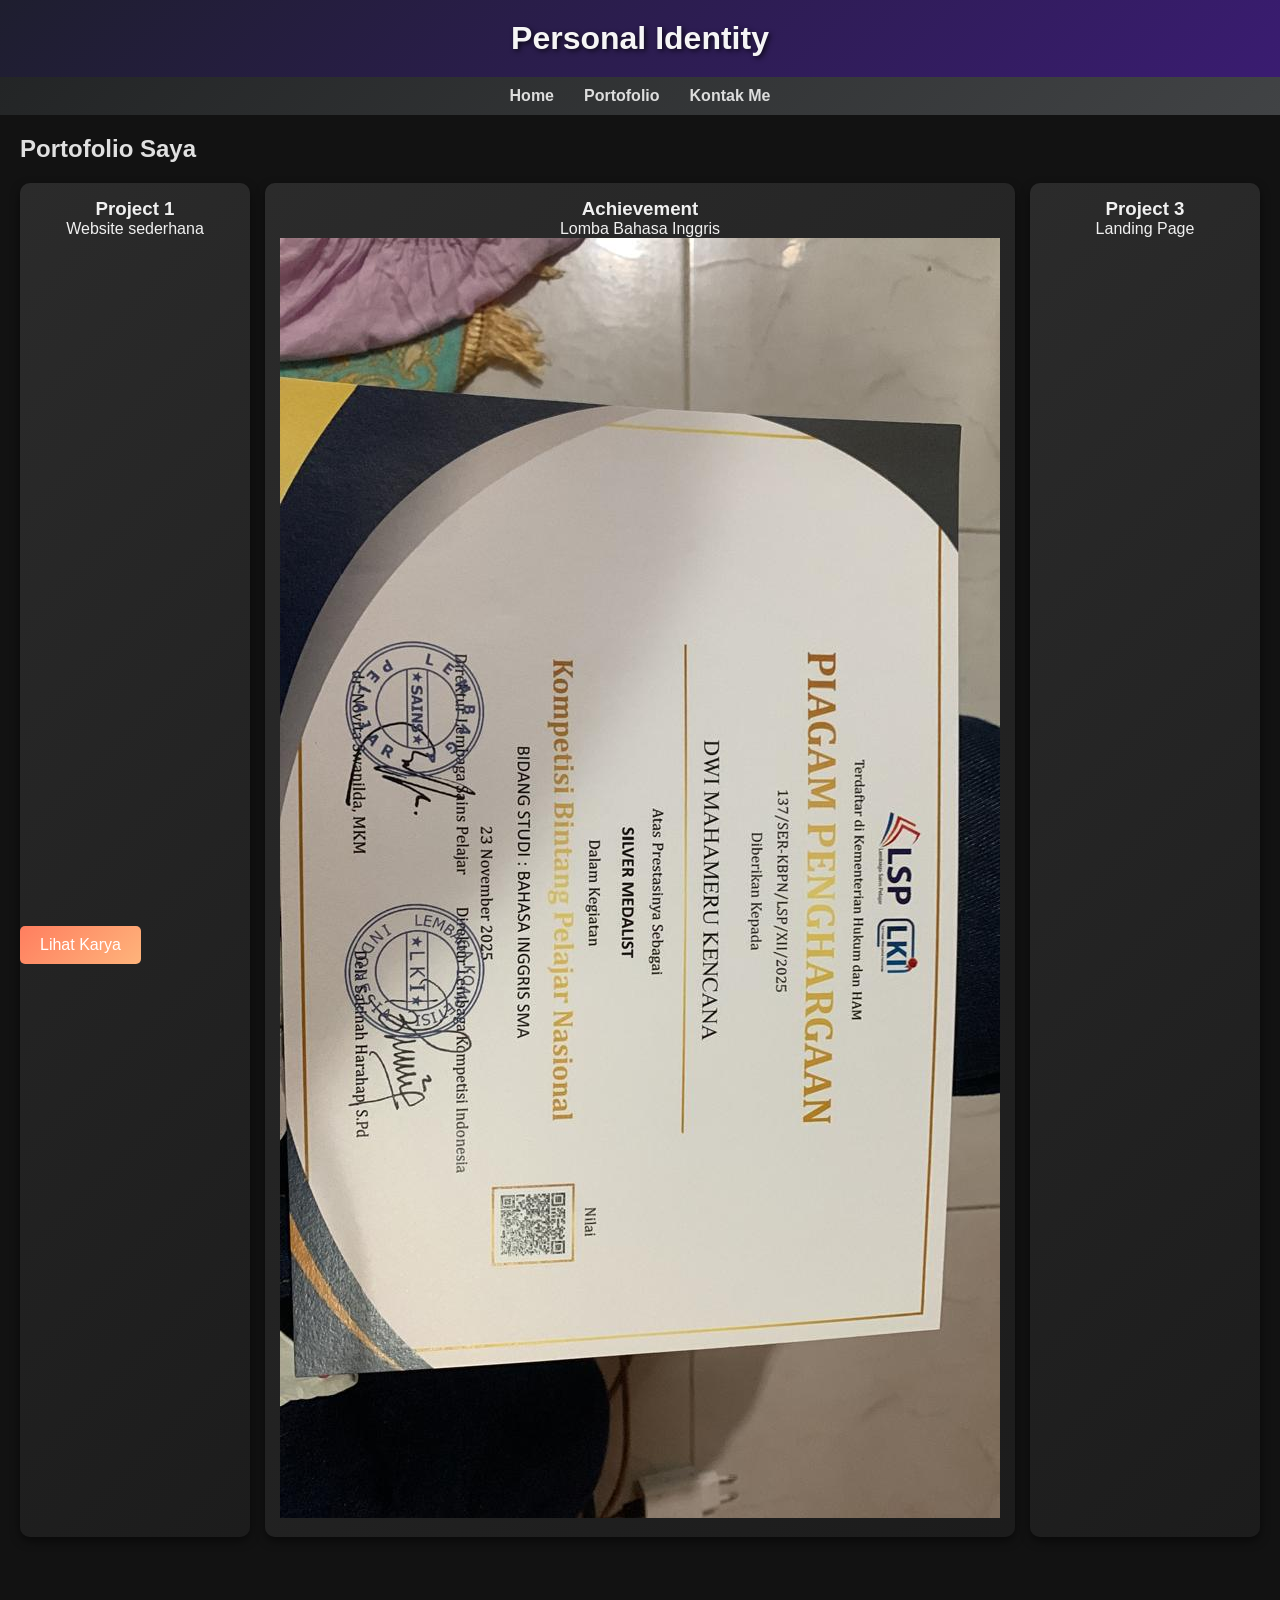
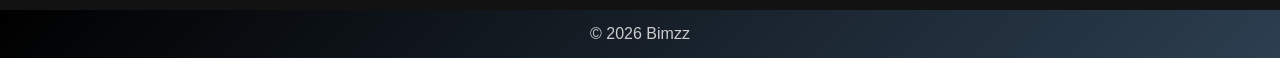
<file: index.html>
<!DOCTYPE html>
<html lang="en">
<head>
    <meta charset="UTF-8">
    <meta name="viewport" content="width=device-width, initial-scale=1.0">
    <title>Personal Branding</title>
    <link rel="stylesheet" href="style.css">
</head>
<body>
    <div class="container">
        <header>
            <h1>Personal Identity</h1>
        </header>
        <!-- NAVBAR -->
    <nav>
        <ul>
            <li><a href="#">Home</a></li>
            <li><a href="data_diri.html" target="_blank">Portofolio</a></li>
            <li><a href="https://www.instagram.com/bimaho_09?igsh=aTBqZmhybWdoZWo3&utm_source=qr">Kontak Me</a></li>
        </ul>
    </nav>

    <!-- CONTENT -->
    <main>
        <h2>Portofolio Saya</h2>

        <!-- LIST PROJECT -->
        <div class="portfolio">
            <div class="card">
                <h3>Project 1</h3>
                <p>Website sederhana</p>
            </div>

            <div class="card">
                <h3>Achievement</h3>
                <p>Lomba Bahasa Inggris</p>
                <img src="lomba.jpeg" alt="foto">  
            </div>
            <div class="card">
                <h3>Project 3</h3>
                <p>Landing Page</p>
            </div>
        </div>

        <!-- CTA BUTTON -->
        <a href="https://github.com/Kencana99" class="btn">Lihat Karya</a>
    </main>

    <!-- FOOTER -->
    <footer>
        <p>© 2026 Bimzz</p>
    </footer>
</div>


</body>
</html>
</file>
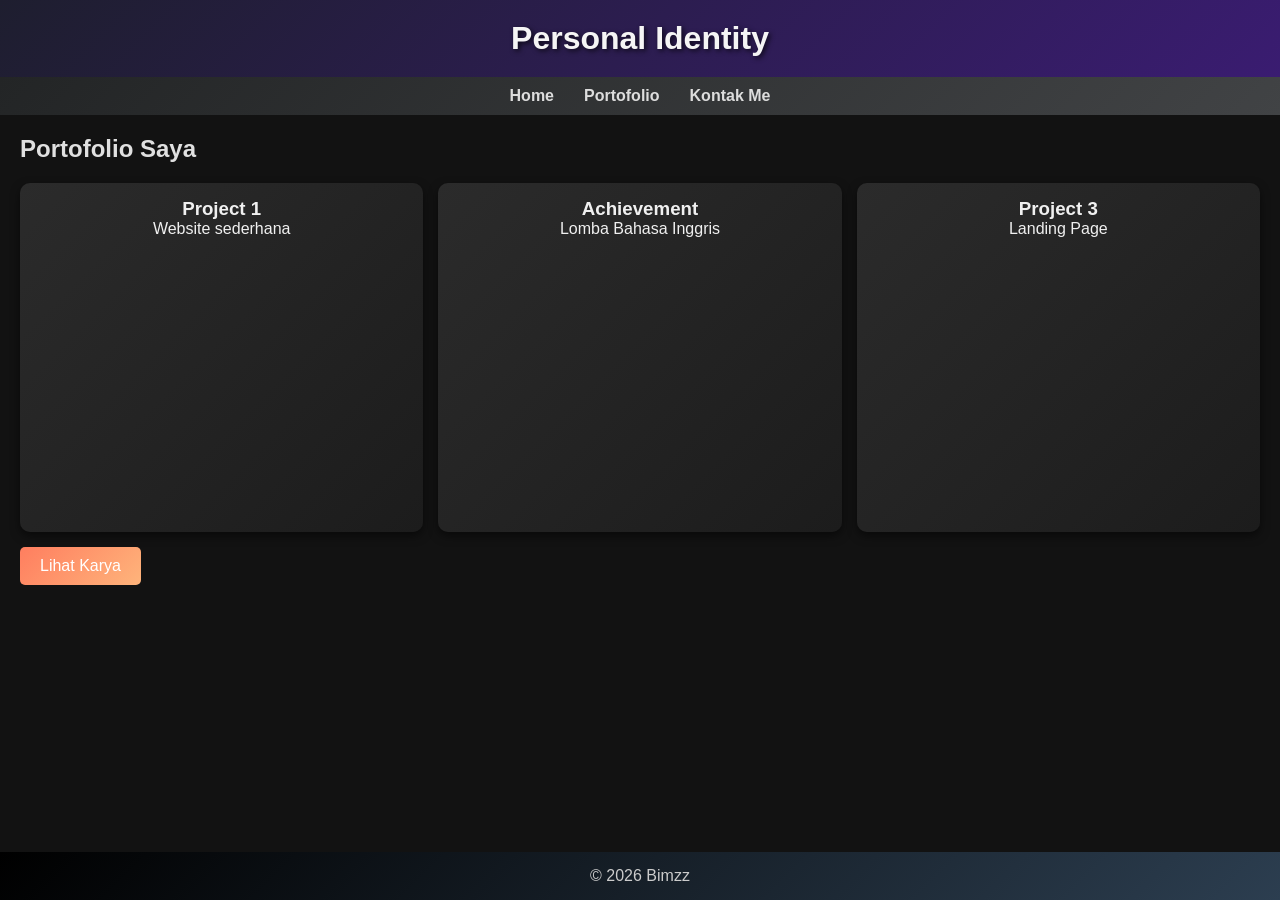
<file: Project Personal Branding.html>
<!DOCTYPE html>
<html lang="en">
<head>
    <meta charset="UTF-8">
    <meta name="viewport" content="width=device-width, initial-scale=1.0">
    <title>Personal Branding</title>
    <link rel="stylesheet" href="Personal Branding.css">
</head>
<body>
    <div class="container">
        <header>
            <h1>Personal Identity</h1>
        </header>
        <!-- NAVBAR -->
    <nav>
        <ul>
            <li><a href="#">Home</a></li>
            <li><a href="data_diri.html" target="_blank">Portofolio</a></li>
            <li><a href="https://www.instagram.com/bimaho_09?igsh=aTBqZmhybWdoZWo3&utm_source=qr">Kontak Me</a></li>
        </ul>
    </nav>

    <!-- CONTENT -->
    <main>
        <h2>Portofolio Saya</h2>

        <!-- LIST PROJECT -->
        <div class="portfolio">
            <div class="card">
                <h3>Project 1</h3>
                <p>Website sederhana</p>
            </div>

            <div class="card">
                <h3>Achievement</h3>
                <p>Lomba Bahasa Inggris</p>
            </div>
            <div class="card">
                <h3>Project 3</h3>
                <p>Landing Page</p>
            </div>
        </div>

        <!-- CTA BUTTON -->
        <a href="https://github.com/Kencana99" class="btn">Lihat Karya</a>
    </main>

    <!-- FOOTER -->
    <footer>
        <p>© 2026 Bimzz</p>
    </footer>
</div>


</body>
</html>
</file>
<file: style.css>
/* RESET dasar */
* {
    margin: 0;
    padding: 0;
    box-sizing: border-box;
    font-family: Arial, sans-serif;
}

/* GRID UTAMA */
.container {
    display: grid;
    grid-template-areas:
        "header"
        "navbar"
        "content"
        "footer";
    grid-template-rows: auto auto 1fr auto;
    min-height: 100vh;
    background: #121212; /* background utama gelap */
}

/* HEADER */
header {
    grid-area: header;
    background: linear-gradient(135deg, #1e1e2f, #3a1c71); /* senja gelap (ungu-biru) */
    color: #f5f5f5;
    padding: 20px;
    text-align: center;
    text-shadow: 2px 2px 5px rgba(0, 0, 0, 0.7);
}

/* NAVBAR */
nav {
    grid-area: navbar;
    background: linear-gradient(135deg, #232526, #414345); /* abu gelap elegan */
    padding: 10px;
}

/* menu navbar */
nav ul {
    display: flex;
    justify-content: center;
    list-style: none;
}

/* jarak menu */
nav ul li {
    margin: 0 15px;
}

/* link menu */
nav ul li a {
    color: #ddd; /* abu terang */
    text-decoration: none;
    font-weight: bold;
    transition: 0.3s;
}

/* hover menu */
nav ul li a:hover {
    color: #fff;
    background: linear-gradient(135deg, #ff7e5f, #feb47b); /* sentuhan senja */
    padding: 10px 15px;
    border-radius: 5px;
}

/* CONTENT */
main {
    grid-area: content;
    padding: 20px;
    color: #e0e0e0; /* teks terang biar kontras */
}

/* GRID portfolio */
.portfolio {
    display: grid;
    grid-template-columns: 1fr;
    gap: 15px;
    margin-top: 20px;
}

/* CARD */
.card {
    background: linear-gradient(135deg, #2b2b2b, #1c1c1c); /* dark card */
    padding: 15px;
    border-radius: 10px;
    text-align: center;
    color: #f0f0f0;
    box-shadow: 0 4px 10px rgba(0,0,0,0.5); /* efek depth */

}
.card {
    transition: 0.3s;
}

.card:hover {
    transform: translateY(-5px);
    box-shadow: 0 10px 20px rgba(0,0,0,0.7);
}

/* BUTTON CTA */
.btn {
    display: inline-block;
    margin-top: 15px;
    padding: 10px 20px;
    background: linear-gradient(135deg, #ff7e5f, #feb47b);
    color: #fff;
    text-decoration: none;
    border-radius: 5px;
}
/* FOOTER */
footer {
    grid-area: footer;
    background: linear-gradient(135deg, #000000, #2c3e50); /* gelap elegan */
    color: #ccc;
    text-align: center;
    padding: 15px;
}

/* HANDPHONE */
@media screen and (max-width: 480px) {
    .portfolio {
        grid-template-columns: 1fr;
    }
}

/* TABLET */
@media screen and (min-width: 768px) {
    .portfolio {
        grid-template-columns: 1fr 1fr;
    }
}

/* DESKTOP */
@media screen and (min-width: 1024px) {
    .portfolio {
        grid-template-columns: 1fr 1fr 1fr;
        height: 50%;
    }
}
</file>
<file: Personal Branding.css>
/* RESET dasar */
* {
    margin: 0;
    padding: 0;
    box-sizing: border-box;
    font-family: Arial, sans-serif;
}

/* GRID UTAMA */
.container {
    display: grid;
    grid-template-areas:
        "header"
        "navbar"
        "content"
        "footer";
    grid-template-rows: auto auto 1fr auto;
    min-height: 100vh;
    background: #121212; /* background utama gelap */
}

/* HEADER */
header {
    grid-area: header;
    background: linear-gradient(135deg, #1e1e2f, #3a1c71); /* senja gelap (ungu-biru) */
    color: #f5f5f5;
    padding: 20px;
    text-align: center;
    text-shadow: 2px 2px 5px rgba(0, 0, 0, 0.7);
}

/* NAVBAR */
nav {
    grid-area: navbar;
    background: linear-gradient(135deg, #232526, #414345); /* abu gelap elegan */
    padding: 10px;
}

/* menu navbar */
nav ul {
    display: flex;
    justify-content: center;
    list-style: none;
}

/* jarak menu */
nav ul li {
    margin: 0 15px;
}

/* link menu */
nav ul li a {
    color: #ddd; /* abu terang */
    text-decoration: none;
    font-weight: bold;
    transition: 0.3s;
}

/* hover menu */
nav ul li a:hover {
    color: #fff;
    background: linear-gradient(135deg, #ff7e5f, #feb47b); /* sentuhan senja */
    padding: 10px 15px;
    border-radius: 5px;
}

/* CONTENT */
main {
    grid-area: content;
    padding: 20px;
    color: #e0e0e0; /* teks terang biar kontras */
}

/* GRID portfolio */
.portfolio {
    display: grid;
    grid-template-columns: 1fr;
    gap: 15px;
    margin-top: 20px;
}

/* CARD */
.card {
    background: linear-gradient(135deg, #2b2b2b, #1c1c1c); /* dark card */
    padding: 15px;
    border-radius: 10px;
    text-align: center;
    color: #f0f0f0;
    box-shadow: 0 4px 10px rgba(0,0,0,0.5); /* efek depth */

}
.card {
    transition: 0.3s;
}

.card:hover {
    transform: translateY(-5px);
    box-shadow: 0 10px 20px rgba(0,0,0,0.7);
}

/* BUTTON CTA */
.btn {
    display: inline-block;
    margin-top: 15px;
    padding: 10px 20px;
    background: linear-gradient(135deg, #ff7e5f, #feb47b);
    color: #fff;
    text-decoration: none;
    border-radius: 5px;
}
/* FOOTER */
footer {
    grid-area: footer;
    background: linear-gradient(135deg, #000000, #2c3e50); /* gelap elegan */
    color: #ccc;
    text-align: center;
    padding: 15px;
}

/* HANDPHONE */
@media screen and (max-width: 480px) {
    .portfolio {
        grid-template-columns: 1fr;
    }
}

/* TABLET */
@media screen and (min-width: 768px) {
    .portfolio {
        grid-template-columns: 1fr 1fr;
    }
}

/* DESKTOP */
@media screen and (min-width: 1024px) {
    .portfolio {
        grid-template-columns: 1fr 1fr 1fr;
        height: 50%;
    }
}
</file>
